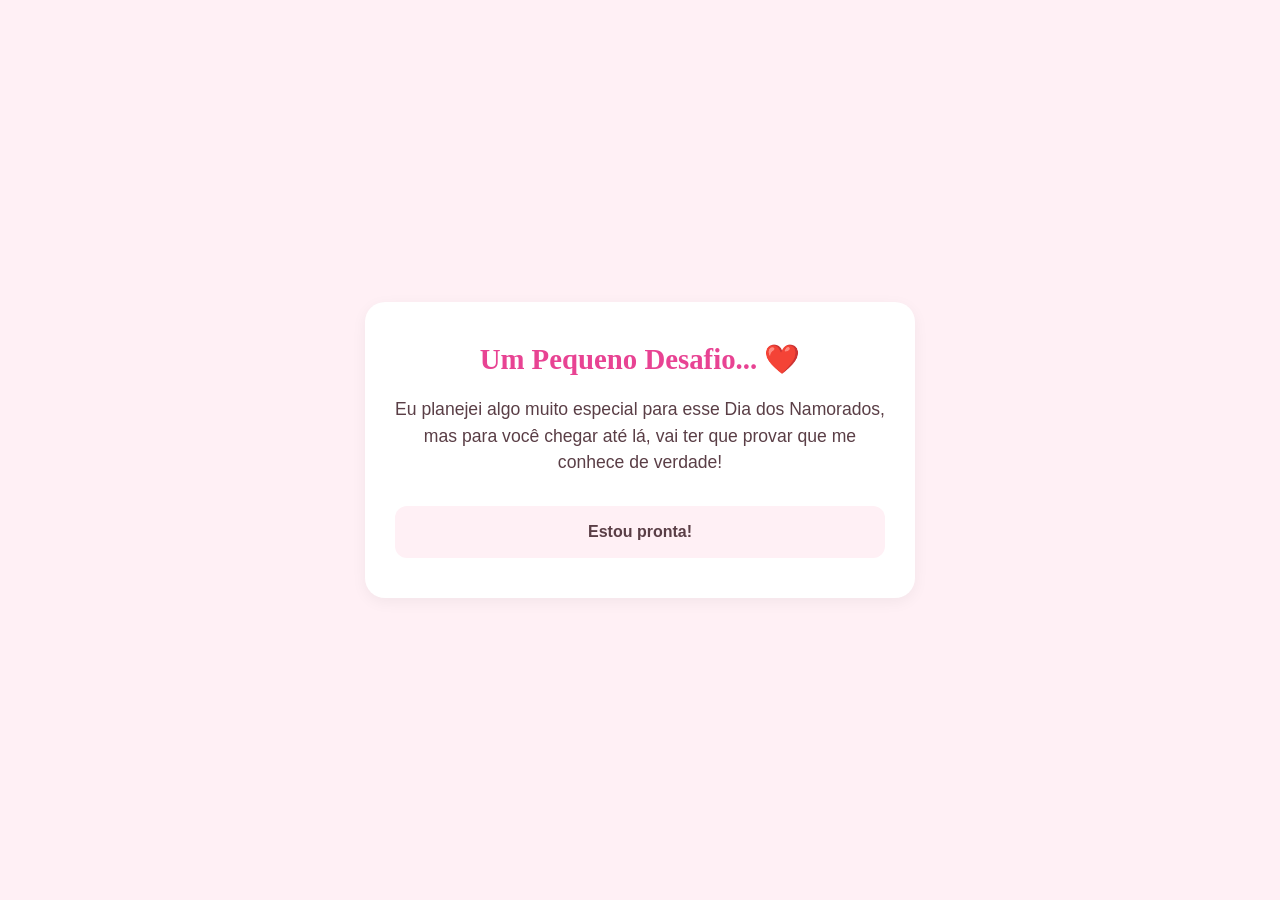
<file: index.html>
<!DOCTYPE html>
<html lang="pt-BR">
<head>
    <meta charset="UTF-8">
    <meta name="viewport" content="width=device-width, initial-scale=1.0">
    <title>Um Desafio de Amor</title>
    <link rel="stylesheet" href="style.css">
</head>
<body>

    <div class="container-quiz">

        <div id="tela-inicial" class="card-quiz">
            <h2>Um Pequeno Desafio... ❤️</h2>
            <p>Eu planejei algo muito especial para esse Dia dos Namorados, mas para você chegar até lá, vai ter que provar que me conhece de verdade!</p>
            <button class="btn-quiz" onclick="iniciarQuiz()">Estou pronta!</button>
        </div>

        <div id="tela-pergunta" class="card-quiz escondido">
            <h2 id="numero-pergunta">Pergunta 1</h2>
            <p id="texto-pergunta">Texto da pergunta aqui?</p>
            <div class="opcoes-container" id="opcoes-container"></div>
        </div>

        <div id="tela-erro" class="card-quiz escondido">
            <h2>Xii, errou! 😜</h2>
            <p>Achei que você me conhecia melhor do que isso... Para liberar o seu presente, você vai ter que começar de novo e acertar tudo!</p>
            <button class="btn-quiz" onclick="reiniciarQuiz()">Tentar Novamente</button>
        </div>

    </div>

    <script>
        const perguntas = [
            {
                pergunta: "Se eu pudesse ter os poderes de qualquer herói por um dia, qual seria o meu favorito?",
                opcoes: [
                    { texto: "Dex-starr", img: "img/dex-star.jpg" },
                    { texto: "Ravena", img: "img/ravena.webp" },
                    { texto: "Punchline", img: "img/punchline.webp" },
                    { texto: "Flash", img: "img/flash.jpg" }
                ],
                correta: 0
            },
            {
                pergunta: "Qual dessas cartas de Yu-Gi-Oh! tem o design mais incrível na minha opinião?",
                opcoes: [
                    { texto: "Deus Machinex", img: "img/machinex.jpg" },
                    { texto: "Fúria D/D/D", img: "img/rage.jpg" },
                    { texto: "Herói Contraste", img: "img/contraste.jpg" },
                    { texto: "Lady da Fortuna Every", img: "img/every.png" }
                ],
                correta: 1
            },
            {
                pergunta: "Qual é a minha carta favorita de Yu-Gi-Oh!?",
                opcoes: [
                    { texto: "Pote da Ganância", img: "img/pot.png" },
                    { texto: "Timegazer Magician", img: "img/timegazer.png" },
                    { texto: "Chaos Command Magician", img: "img/magician.jpg" },
                    { texto: "Kuriboh Lvl 10", img: "img/kuriboh.jpg" }
                ],
                correta: 2
            },
            {
                pergunta: "Qual é o meu herói favorito?",
                opcoes: [
                    { texto: "Booster Gold", img: "img/booster.webp" },
                    { texto: "Tornado Vermelho", img: "img/tornado.webp" },
                    { texto: "Questão", img: "img/Question.webp" },
                    { texto: "Besouro Azul", img: "img/beetle.png" }
                ],
                correta: 0
            },
            {
                pergunta: "Qual é o meu personagem favorito de Digital Circus?",
                opcoes: [
                    { texto: "Pomni", img: "img/pomni.jpg" },
                    { texto: "Jax", img: "img/jax.jpg" },
                    { texto: "Caine", img: "img/caine.webp" },
                    { texto: "Kinger", img: "img/kinger.jpg" }
                ],
                correta: 2
            },
            {
                pergunta: "Qual é a minha classe de RPG?",
                opcoes: [
                    { texto: "Guerreiro", img: "img/fighter.jpg" },
                    { texto: "Mago", img: "img/wizard.png" },
                    { texto: "Ladino", img: "img/rogue.jpg" },
                    { texto: "Bruxo", img: "img/warlock.png" }
                ],
                correta: 3
            },
            {
                pergunta: "Se eu tivesse que participar de uma guerra de Fate, qual eu escolheria pra ser o meu servo?",
                opcoes: [
                    { texto: "Karna", img: "img/karna.webp" },
                    { texto: "Alcides", img: "img/alcides.webp" },
                    { texto: "Gilgamesh", img: "img/gilgamesh.webp" },
                    { texto: "Astolfo", img: "img/astolfo.webp" }
                ],
                correta: 0
            },
            {
                pergunta: "Qual é o meu anime favorito?",
                opcoes: [
                    { texto: "My Little Monster", img: "img/monster.jpg" },
                    { texto: "Fate", img: "img/fate.jpg" },
                    { texto: "Code Geass", img: "img/code.jpg" },
                    { texto: "One Piece", img: "img/piece.jpg" }
                ],
                correta: 0
            },
            {
                pergunta: "Qual é o meu Pokémon favorito?",
                opcoes: [
                    { texto: "Pixacu", img: "img/pikachu.png" },
                    { texto: "Hatterene", img: "img/hatterene.png" },
                    { texto: "Tinkaton", img: "img/tinkaton.png" },
                    { texto: "Armorouge", img: "img/armorouge.png" }
                ],
                correta: 2
            },
            {
                pergunta: "Qual é o meu estilo de música?",
                opcoes: [
                    { texto: "Rock", img: "img/rock.avif" },
                    { texto: "Pop", img: "img/pop.png" },
                    { texto: "Punk", img: "img/punk.jpg" },
                    { texto: "Eletrônica", img: "img/eletronica.jpg" }
                ],
                correta: 2
            }
        ];

        let perguntaAtual = 0;

        function iniciarQuiz() {
            document.getElementById("tela-inicial").classList.add("escondido");
            document.getElementById("tela-pergunta").classList.remove("escondido");
            mostrarPergunta();
        }

        function mostrarPergunta() {
            const dadosPergunta = perguntas[perguntaAtual];
            document.getElementById("numero-pergunta").innerText = `Pergunta ${perguntaAtual + 1} de ${perguntas.length}`;
            document.getElementById("texto-pergunta").innerText = dadosPergunta.pergunta;

            const containerOpcoes = document.getElementById("opcoes-container");
            containerOpcoes.innerHTML = "";

            dadosPergunta.opcoes.forEach((opcao, index) => {
                const botao = document.createElement("button");
                botao.classList.add("btn-quiz");

                if (opcao.img) {
                    const imagem = document.createElement("img");
                    imagem.src = opcao.img;
                    imagem.classList.add("img-opcao");
                    botao.appendChild(imagem);
                }

                const textoSpan = document.createElement("span");
                textoSpan.innerText = opcao.texto;
                botao.appendChild(textoSpan);

                botao.onclick = () => verificarResposta(index);
                containerOpcoes.appendChild(botao);
            });
        }

        function verificarResposta(indiceSelecionado) {
            if (indiceSelecionado === perguntas[perguntaAtual].correta) {
                perguntaAtual++;
                if (perguntaAtual < perguntas.length) {
                    mostrarPergunta();
                } else {
                    window.location.href = "principal.html";
                }
            } else {
                document.getElementById("tela-pergunta").classList.add("escondido");
                document.getElementById("tela-erro").classList.remove("escondido");
            }
        }

        function reiniciarQuiz() {
            perguntaAtual = 0;
            document.getElementById("tela-erro").classList.add("escondido");
            document.getElementById("tela-pergunta").classList.remove("escondido");
            mostrarPergunta();
        }
    </script>

</body>
</html>
</file>
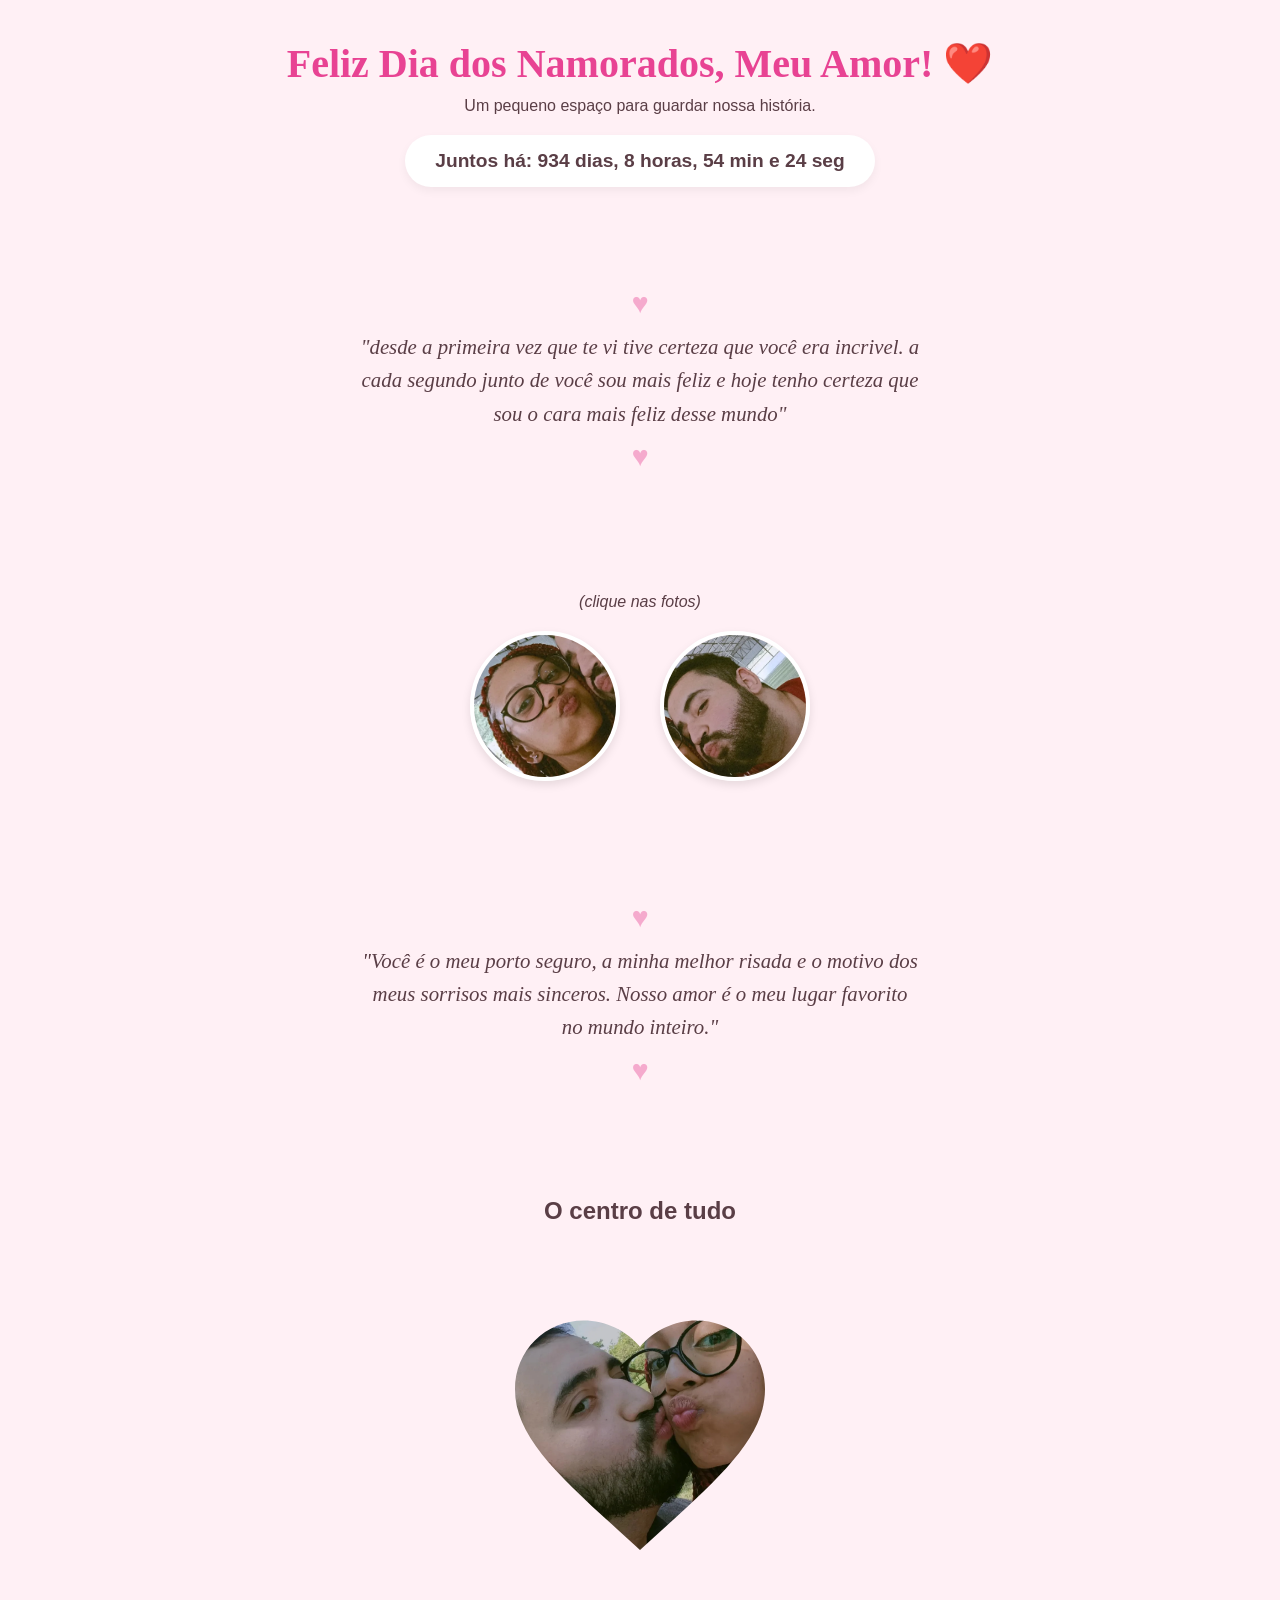
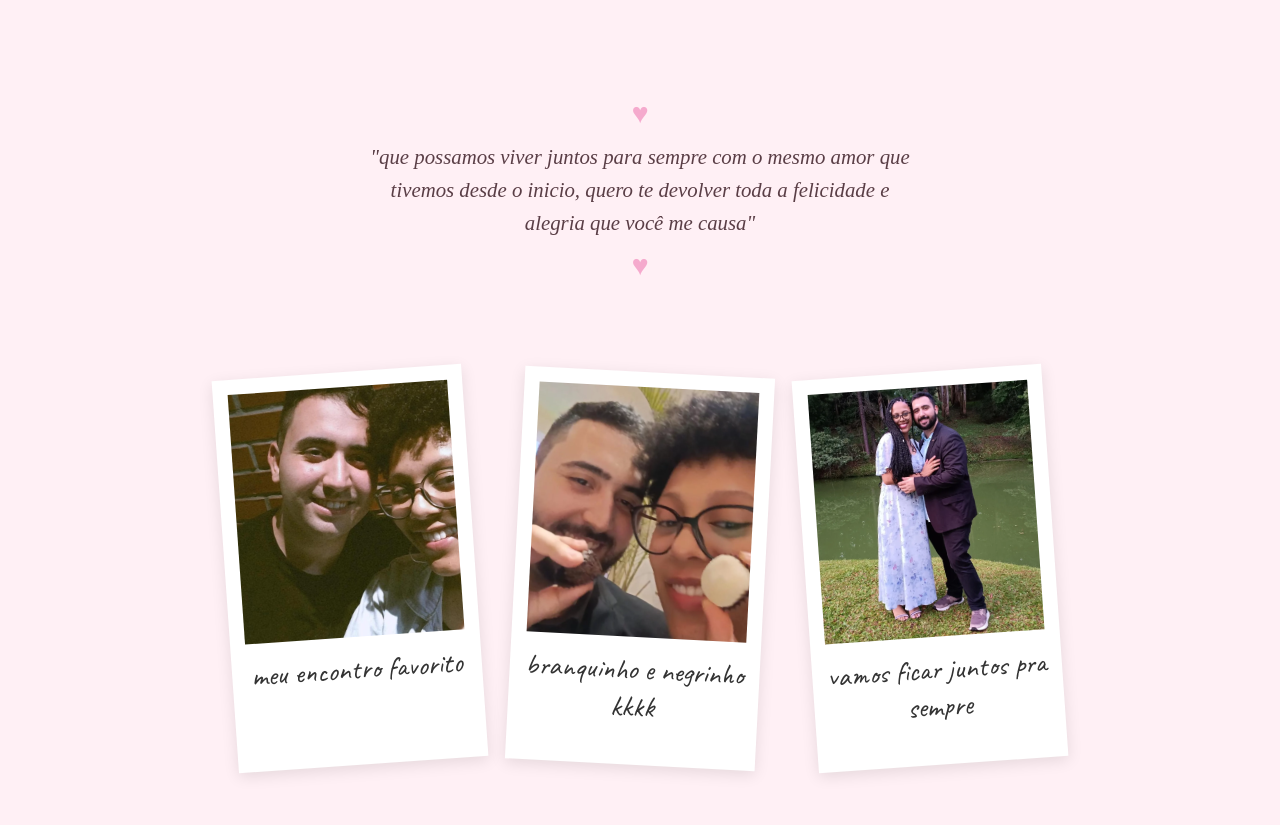
<file: principal.html>
<!DOCTYPE html>
<html lang="pt-BR">
<head>
    <meta charset="UTF-8">
    <meta name="viewport" content="width=device-width, initial-scale=1.0">
    <title>Feliz Dia dos Namorados</title>
    <link rel="stylesheet" href="style.css">
</head>
<body>

    <header>
        <h1>Feliz Dia dos Namorados, Meu Amor! ❤️</h1>
        <p>Um pequeno espaço para guardar nossa história.</p>
        <div id="contador">Carregando nosso tempo juntos...</div>
    </header>

    <section class="secao-texto">
        <p>"desde a primeira vez que te vi tive certeza que você era incrivel. a cada segundo junto de você sou mais feliz e hoje tenho certeza que sou o cara mais feliz desse mundo"</p>
    </section>

    <section class="secao-beijo">
        <p><em>(clique nas fotos)</em></p>
        <div class="container-beijo">
            <img src="img/celina.png" class="foto-beijo voce" alt="Você">
            <img src="img/rafael.png" class="foto-beijo ela" alt="Ela">
        </div>
    </section>

    <section class="secao-texto">
        <p>"Você é o meu porto seguro, a minha melhor risada e o motivo dos meus sorrisos mais sinceros. Nosso amor é o meu lugar favorito no mundo inteiro."</p>
    </section>

    <section class="secao-coracao">
        <h2>O centro de tudo</h2>
        <br>
        <div class="container-coracao">
            <div class="balao-coracao">sou o cara mais sortudo do mundo s2</div>
            <img src="img/beijinho.webp" class="foto-coracao" alt="Foto Coração">
        </div>
    </section>

    <section class="secao-texto">
        <p>"que possamos viver juntos para sempre com o mesmo amor que tivemos desde o inicio, quero te devolver toda a felicidade e alegria que você me causa"</p>
    </section>

    <section class="secao-galeria">
        <div class="polaroid">
            <img src="img/encontro.jpg" alt="Momento 1">
            <div class="legenda">meu encontro favorito</div>
        </div>
        
        <div class="polaroid">
            <img src="img/meu mundo.webp" alt="Momento 2">
            <div class="legenda">branquinho e negrinho kkkk</div>
        </div>

        <div class="polaroid">
            <img src="img/dois.webp" alt="Momento 3">
            <div class="legenda">vamos ficar juntos pra sempre</div>
        </div>
    </section>

    <script>
        const dataInicio = new Date(2024, 4, 14, 11, 30, 0).getTime();

        function atualizarContador() {
            const agora = new Date().getTime();
            const diferenca = agora - dataInicio;

            const dias = Math.floor(diferenca / (1000 * 60 * 60 * 24));
            const horas = Math.floor((diferenca % (1000 * 60 * 60 * 24)) / (1000 * 60 * 60));
            const minutes = Math.floor((diferenca % (1000 * 60 * 60)) / (1000 * 60));
            const segundos = Math.floor((diferenca % (1000 * 60)) / 1000);

            document.getElementById("contador").innerHTML = 
                `Juntos há: ${dias} dias, ${horas} horas, ${minutes} min e ${segundos} seg`;
        }

        setInterval(atualizarContador, 1000);
        atualizarContador();
    </script>

</body>
</html>
</file>
<file: style.css>
@import url('https://fonts.googleapis.com/css2?family=Caveat:wght=700&display=swap');

:root {
    --cor-fundo: #fff0f5;
    --cor-texto: #5a3e46;
    --cor-destaque: #e84393;
    --fonte-titulo: 'Georgia', serif;
    --fonte-texto: 'Arial', sans-serif;
}

* {
    box-sizing: border-box;
    margin: 0;
    padding: 0;
}

body {
    background-color: var(--cor-fundo);
    color: var(--cor-texto);
    font-family: var(--fonte-texto);
    display: flex;
    flex-direction: column;
    align-items: center;
    overflow-x: hidden;
}

header {
    text-align: center;
    padding: 40px 20px;
}

h1 {
    font-family: var(--fonte-titulo);
    font-size: 2.5rem;
    color: var(--cor-destaque);
    margin-bottom: 10px;
}

#contador {
    font-size: 1.2rem;
    font-weight: bold;
    background: white;
    padding: 15px 30px;
    border-radius: 30px;
    box-shadow: 0 4px 10px rgba(0,0,0,0.05);
    margin-top: 20px;
    display: inline-block;
}

.secao-texto {
    max-width: 600px;
    text-align: center;
    padding: 40px 20px;
    margin: 20px 10px;
    background: rgba(25px, 25px, 25px, 0.01);
    border-radius: 20px;
    position: relative;
}

.secao-texto p {
    font-family: var(--fonte-titulo);
    font-style: italic;
    font-size: 1.3rem;
    line-height: 1.6;
    color: var(--cor-texto);
}

.secao-texto::before {
    content: '♥';
    color: var(--cor-destaque);
    opacity: 0.4;
    font-size: 1.8rem;
    display: block;
    margin-bottom: 10px;
}

.secao-texto::after {
    content: '♥';
    color: var(--cor-destaque);
    opacity: 0.4;
    font-size: 1.8rem;
    display: block;
    margin-top: 10px;
}

.secao-beijo {
    margin: 60px 0;
    text-align: center;
}

.container-beijo {
    display: flex;
    justify-content: center;
    gap: 40px;
    margin-top: 20px;
    cursor: pointer;
}

.foto-beijo {
    width: 150px;
    height: 150px;
    border-radius: 50%;
    object-fit: cover;
    border: 4px solid white;
    box-shadow: 0 4px 10px rgba(0,0,0,0.1);
    transition: transform 0.4s ease-in-out;
}

.container-beijo:hover .voce {
    transform: translateX(30px) rotate(15deg);
}

.container-beijo:hover .ela {
    transform: translateX(-30px) rotate(-15deg);
}

.secao-coracao {
    margin: 50px 0;
    text-align: center;
}

.container-coracao {
    position: relative;
    display: inline-block;
    margin-top: 40px;
    cursor: pointer;
}

.foto-coracao {
    width: 300px;
    height: 300px;
    object-fit: cover;
    -webkit-mask-image: url('data:image/svg+xml;utf8,<svg viewBox="0 0 24 24" xmlns="http://www.w3.org/2000/svg"><path d="M12 21.35l-1.45-1.32C5.4 15.36 2 12.28 2 8.5 2 5.42 4.42 3 7.5 3c1.74 0 3.41.81 4.5 2.09C13.09 3.81 14.76 3 16.5 3 19.58 3 22 5.42 22 8.5c0 3.78-3.4 6.86-8.55 11.54L12 21.35z"/></svg>');
    mask-image: url('data:image/svg+xml;utf8,<svg viewBox="0 0 24 24" xmlns="http://www.w3.org/2000/svg"><path d="M12 21.35l-1.45-1.32C5.4 15.36 2 12.28 2 8.5 2 5.42 4.42 3 7.5 3c1.74 0 3.41.81 4.5 2.09C13.09 3.81 14.76 3 16.5 3 19.58 3 22 5.42 22 8.5c0 3.78-3.4 6.86-8.55 11.54L12 21.35z"/></svg>');
    -webkit-mask-size: cover;
    mask-size: cover;
    -webkit-mask-position: center;
    mask-position: center;
    background-color: #ccc;
    transition: transform 0.4s ease-in-out;
}

.container-coracao:hover .foto-coracao {
    transform: scale(1.03);
}

.balao-coracao {
    position: absolute;
    top: -65px;
    left: 50%;
    transform: translateX(-50%) scale(0.6) translateY(20px);
    background: white;
    color: #333;
    padding: 10px 18px;
    border-radius: 20px;
    font-size: 1rem;
    font-weight: bold;
    box-shadow: 0 4px 15px rgba(0,0,0,0.15);
    white-space: nowrap;
    opacity: 0;
    transition: all 0.4s cubic-bezier(0.175, 0.885, 0.32, 1.275);
    z-index: 3;
}

.balao-coracao::before, .balao-coracao::after {
    content: '';
    position: absolute;
    background: white;
    border-radius: 50%;
    left: 50%;
    transform: translateX(-50%);
}

.balao-coracao::before {
    width: 12px;
    height: 12px;
    bottom: -12px;
}

.balao-coracao::after {
    width: 7px;
    height: 7px;
    bottom: -20px;
}

.container-coracao:hover .balao-coracao {
    opacity: 1;
    transform: translateX(-50%) scale(1) translateY(0);
}

.secao-galeria {
    padding: 30px 20px 60px 20px;
    display: flex;
    flex-wrap: wrap;
    justify-content: center;
    gap: 40px;
    max-width: 1000px;
}

.polaroid {
    background: white;
    padding: 15px 15px 40px 15px;
    box-shadow: 0 4px 15px rgba(0, 0, 0, 0.1);
    width: 250px;
    text-align: center;
    transition: transform 0.3s ease, box-shadow 0.3s ease;
}

.polaroid:nth-child(odd) { transform: rotate(-4deg); }
.polaroid:nth-child(even) { transform: rotate(3deg); }

.polaroid:hover {
    transform: scale(1.05) rotate(0deg);
    box-shadow: 0 8px 25px rgba(0, 0, 0, 0.2);
    z-index: 10;
}

.polaroid img {
    width: 100%;
    height: 250px;
    object-fit: cover;
}

.legenda {
    font-family: 'Caveat', cursive;
    font-size: 1.8rem;
    color: #333;
    margin-top: 10px;
}

@media (max-width: 600px) {
    .container-beijo { gap: 20px; }
    .foto-coracao { width: 250px; height: 250px; }
    .balao-coracao { font-size: 0.85rem; top: -55px; padding: 8px 14px; }
}

.container-quiz {
    display: flex;
    flex-direction: column;
    align-items: center;
    justify-content: center;
    min-height: 100vh;
    padding: 20px;
    box-sizing: border-box;
}

.card-quiz {
    background: white;
    padding: 40px 30px;
    border-radius: 20px;
    box-shadow: 0 4px 15px rgba(0,0,0,0.05);
    max-width: 500px;
    width: 100%;
    text-align: center;
}

.card-quiz h2 {
    font-family: var(--fonte-titulo);
    color: var(--cor-destaque);
    margin-bottom: 20px;
    font-size: 1.8rem;
}

.card-quiz p {
    font-size: 1.1rem;
    line-height: 1.5;
    margin-bottom: 30px;
}

.opcoes-container {
    display: flex;
    flex-direction: column;
    gap: 12px;
    width: 100%;
}

.btn-quiz {
    width: 100%;
    padding: 15px;
    background-color: var(--cor-fundo);
    color: var(--cor-texto);
    border: 2px solid transparent;
    border-radius: 12px;
    font-size: 1rem;
    font-weight: bold;
    cursor: pointer;
    transition: all 0.3s ease;
}

.btn-quiz:hover {
    background-color: var(--cor-destaque);
    color: white;
    transform: translateY(-2px);
}

.escondido {
    display: none;
}

.container-quiz {
    display: flex;
    flex-direction: column;
    align-items: center;
    justify-content: center;
    min-height: 100vh;
    padding: 20px;
    box-sizing: border-box;
}

.card-quiz {
    background: white;
    padding: 40px 30px;
    border-radius: 20px;
    box-shadow: 0 4px 15px rgba(0,0,0,0.05);
    max-width: 550px;
    width: 100%;
    text-align: center;
}

.card-quiz h2 {
    font-family: var(--fonte-titulo);
    color: var(--cor-destaque);
    margin-bottom: 20px;
    font-size: 1.8rem;
}

.card-quiz p {
    font-size: 1.1rem;
    line-height: 1.5;
    margin-bottom: 30px;
}

.opcoes-container {
    display: grid;
    grid-template-columns: 1fr 1fr;
    gap: 15px;
    width: 100%;
}

@media (max-width: 500px) {
    .opcoes-container {
        grid-template-columns: 1fr;
    }
}

.btn-quiz {
    display: flex;
    flex-direction: column;
    align-items: center;
    justify-content: center;
    width: 100%;
    padding: 15px;
    background-color: var(--cor-fundo);
    color: var(--cor-texto);
    border: 2px solid transparent;
    border-radius: 12px;
    font-size: 1rem;
    font-weight: bold;
    cursor: pointer;
    transition: all 0.3s ease;
}

.btn-quiz:hover {
    background-color: var(--cor-destaque);
    color: white;
    transform: translateY(-2px);
}

.img-opcao {
    width: 80px;
    height: 80px;
    object-fit: cover;
    border-radius: 8px;
    margin-bottom: 10px;
    background-color: white;
    border: 2px solid rgba(0,0,0,0.05);
}

.escondido {
    display: none;
}
</file>
